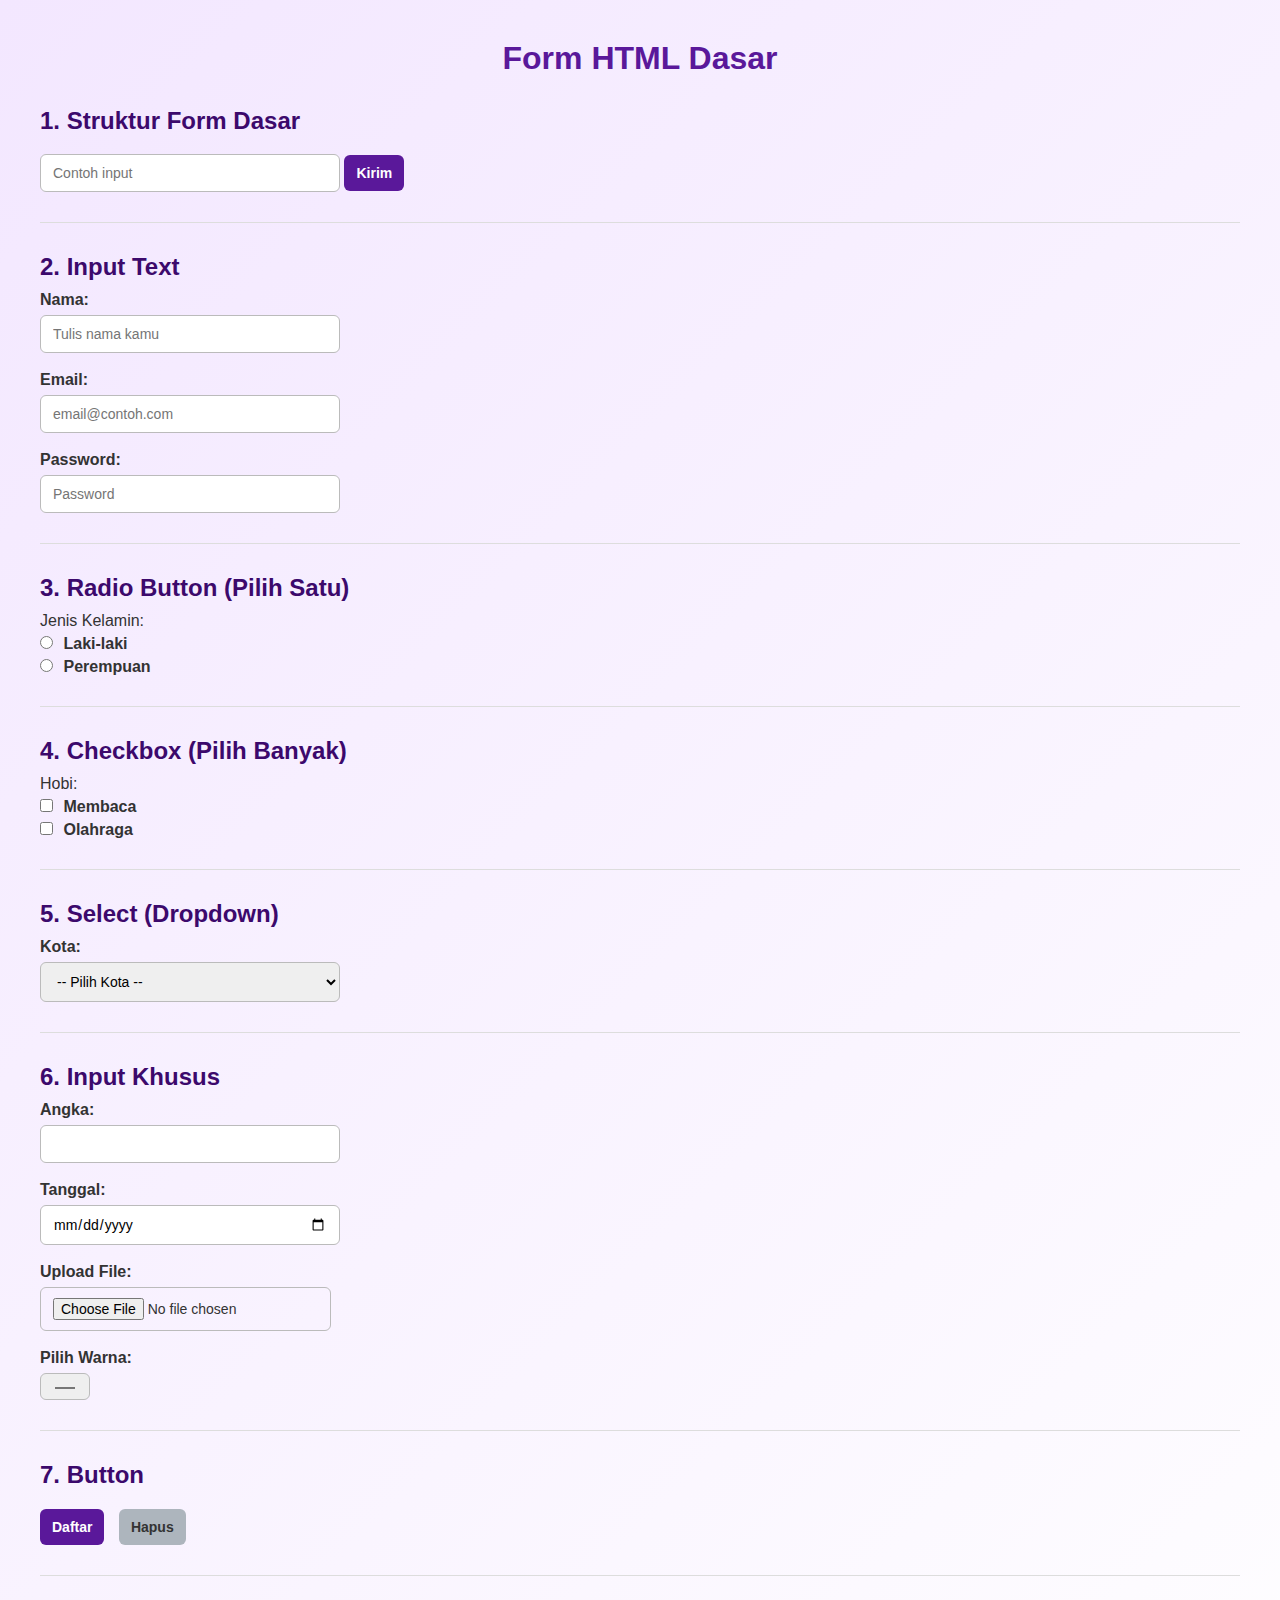
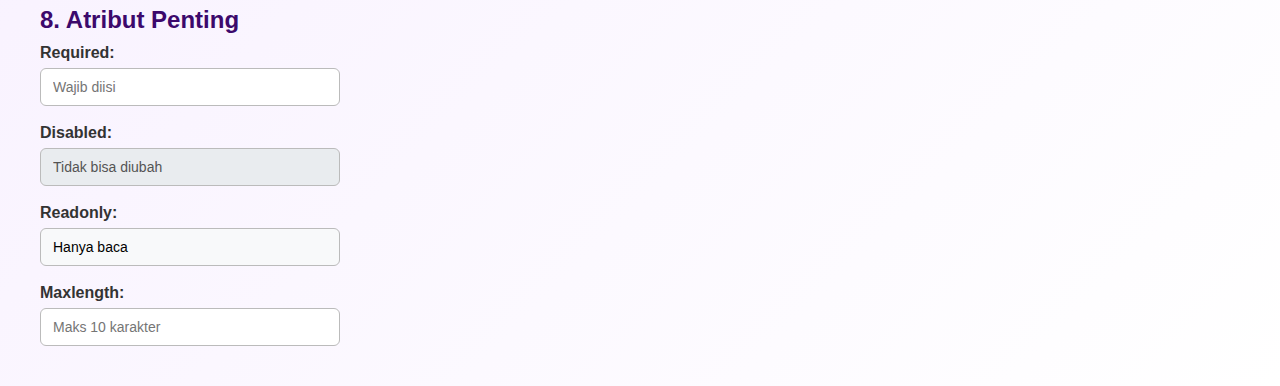
<file: form/tugas11.html>
<!DOCTYPE html>
<html lang="id">

<head>
    <meta charset="UTF-8">
    <meta name="viewport" content="width=device-width, initial-scale=1.0">
    <title>Form HTML Dasar</title>
    <link rel="stylesheet" href="tugas11.css">
</head>

<body>

    <h1>Form HTML Dasar</h1>

    <!-- STRUKTUR FORM DASAR -->
    <h2>1. Struktur Form Dasar</h2>

    <form>
        <input type="text" placeholder="Contoh input">
        <button type="submit">Kirim</button>
    </form>

    <hr>

    <!-- INPUT TEXT -->
    <h2>2. Input Text</h2>

    <label for="nama">Nama:</label><br>
    <input type="text" id="nama" placeholder="Tulis nama kamu">

    <br><br>

    <label>Email:</label><br>
    <input type="email" placeholder="email@contoh.com">

    <br><br>

    <label>Password:</label><br>
    <input type="password" placeholder="Password">

    <hr>

    <!-- RADIO BUTTON -->
    <h2>3. Radio Button (Pilih Satu)</h2>

    <p>Jenis Kelamin:</p>

    <input type="radio" id="pria" name="gender" value="laki-laki">
    <label for="pria">Laki-laki</label><br>

    <input type="radio" id="wanita" name="gender" value="perempuan">
    <label for="wanita">Perempuan</label>

    <hr>

    <!-- CHECKBOX -->
    <h2>4. Checkbox (Pilih Banyak)</h2>

    <p>Hobi:</p>

    <input type="checkbox" id="baca" name="hobi" value="membaca">
    <label for="baca">Membaca</label><br>

    <input type="checkbox" id="olahraga" name="hobi" value="olahraga">
    <label for="olahraga">Olahraga</label>

    <hr>

    <!-- SELECT / DROPDOWN -->
    <h2>5. Select (Dropdown)</h2>

    <label for="kota">Kota:</label><br>
    <select id="kota" name="kota">
    <option value="">-- Pilih Kota --</option>
    <option value="jakarta">Jakarta</option>
    <option value="bandung">Bandung</option>
    <option value="surabaya">Surabaya</option>
  </select>

    <hr>

    <!-- INPUT KHUSUS -->

    <h2>6. Input Khusus</h2>

    <label>Angka:</label><br>
    <input type="number" min="1" max="100" step="1">

    <br><br>

    <label>Tanggal:</label><br>
    <input type="date">

    <br><br>

    <label>Upload File:</label><br>
    <input type="file" accept=".jpg,.png,.pdf">

    <br><br>

    <label>Pilih Warna:</label><br>
    <input type="color" value="#3498db">

    <hr>

    <!-- BUTTON -->
    <h2>7. Button</h2>

    <button type="submit">Daftar</button>
    <button type="reset">Hapus</button>

    <hr>

    <!-- 8. ATRIBUT PENTING -->
    <h2>8. Atribut Penting</h2>

    <label>Required:</label><br>
    <input type="text" required placeholder="Wajib diisi">

    <br><br>

    <label>Disabled:</label><br>
    <input type="text" disabled value="Tidak bisa diubah">

    <br><br>

    <label>Readonly:</label><br>
    <input type="text" readonly value="Hanya baca">

    <br><br>

    <label>Maxlength:</label><br>
    <input type="text" maxlength="10" placeholder="Maks 10 karakter">

</body>

</html>
</file>
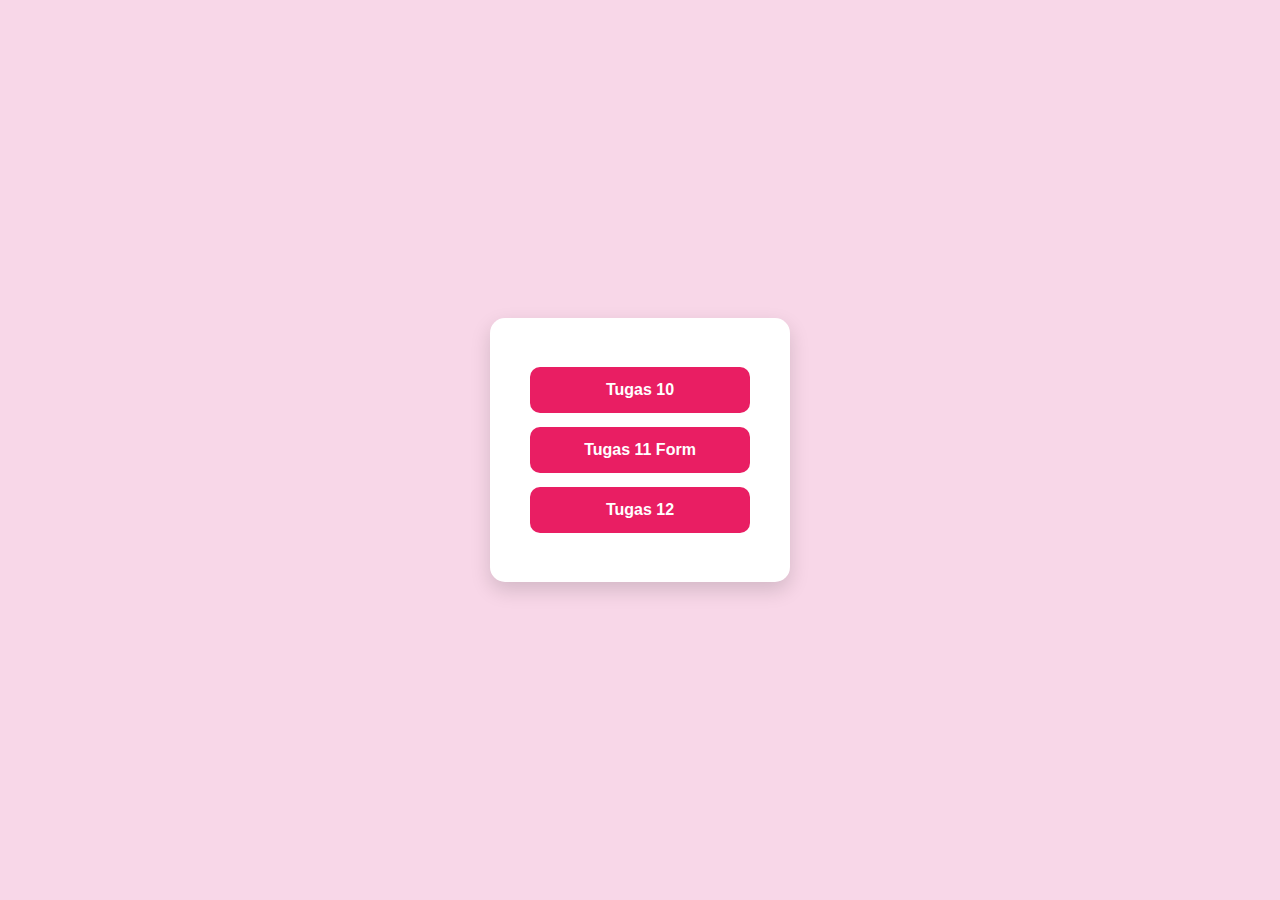
<file: Kumpulan Tugas/kumpulan tugas.html>
<!DOCTYPE html>
<html lang="id">

<head>
    <meta charset="UTF-8">
    <title>Daftar Tugas</title>
    <link rel="stylesheet" href="kumpulan tugas.css">
</head>

<body>

    <div class="menu-tugas">
        <a href="Tugas 10/pertemuan10.html" class="cta-button">
            Tugas 10
        </a>



        <a href="Tugas 11/tugas11.html" class="cta-button">
            Tugas 11 Form
        </a>

        <a href="Tugas 12/tugas12.html" class="cta-button">Tugas 12 </a>
    </div>

</body>

</html>
</file>
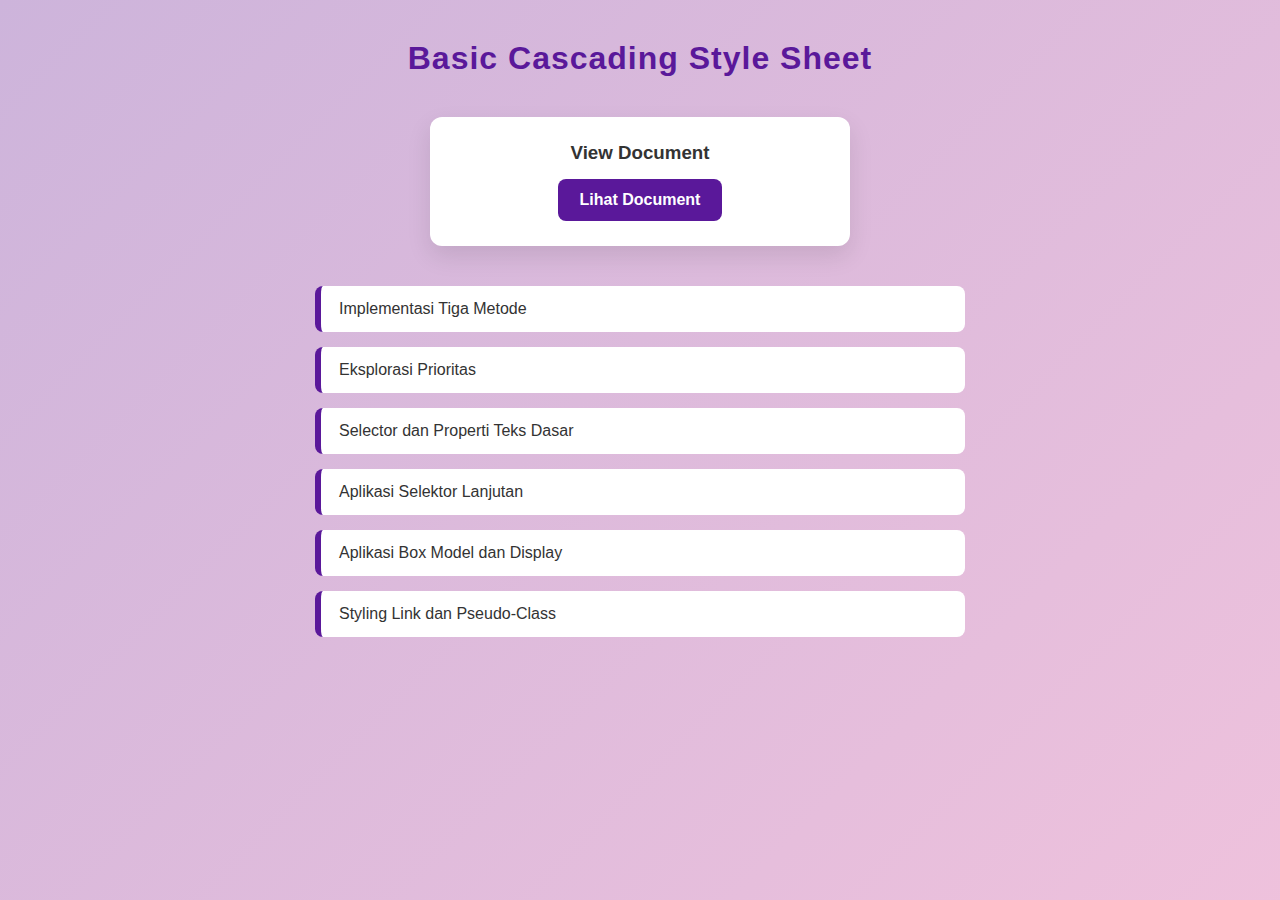
<file: Tugas 10/pertemuan10.html>
<!DOCTYPE html>
<html lang="en">

<head>
    <meta charset="UTF-8">
    <meta name="viewport" content="width=device-width, initial-scale=1.0">
    <title>document</title>
    <link rel="stylesheet" href="pertemuan10.css">

    <!-- HUBUNGKAN CSS -->
</head>

<body>

    <h1>Basic Cascading Style Sheet</h1>

    <div class="document">
        <h3>View Document</h3>
        <a class="btn" href="https://docs.google.com/document/d/1qzBsoymyjqieAvWFXbb2pf6eRsBvnYIL/edit?usp=sharing&ouid=104133396719183131127&rtpof=true&sd=true" target="_blank">
            Lihat Document
        </a>
    </div>

    <div class="list">
        <ul>
            <li>
                <a href="tugas/tugas1.html">
                    Implementasi Tiga Metode
                </a>
            </li>
            <li>
                <a href="tugas/tugas2.html">
                    Eksplorasi Prioritas
                </a>
            </li>
            <li>
                <a href="tugas/tugas3.html">
                    Selector dan Properti Teks Dasar
                </a>
            </li>
            <li>
                <a href="tugas/tugas4.html">
                    Aplikasi Selektor Lanjutan
                </a>
            </li>
            <li>
                <a href="tugas/tugas5.html">
                    Aplikasi Box Model dan Display
                </a>
            </li>
            <li>
                <a href="tugas/tugas6.html">
                    Styling Link dan Pseudo-Class
                </a>
            </li>
        </ul>
    </div>

</body>

</html>
</file>
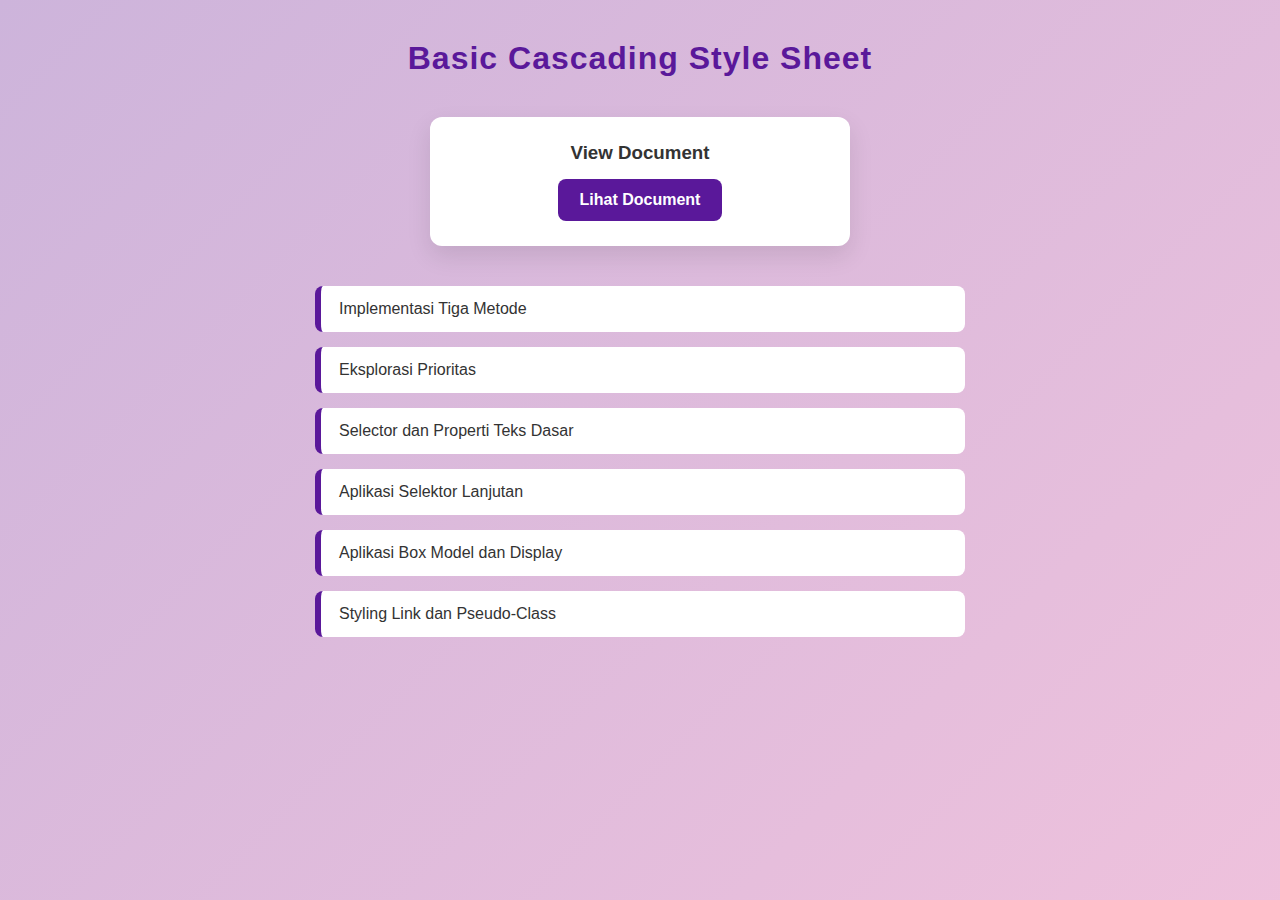
<file: Kumpulan Tugas/Tugas 10/pertemuan10.html>
<!DOCTYPE html>
<html lang="en">

<head>
    <meta charset="UTF-8">
    <meta name="viewport" content="width=device-width, initial-scale=1.0">
    <title>document</title>
    <link rel="stylesheet" href="pertemuan10.css">

    <!-- HUBUNGKAN CSS -->
</head>

<body>

    <h1>Basic Cascading Style Sheet</h1>

    <div class="document">
        <h3>View Document</h3>
        <a class="btn" href="https://docs.google.com/document/d/1qzBsoymyjqieAvWFXbb2pf6eRsBvnYIL/edit?usp=sharing&ouid=104133396719183131127&rtpof=true&sd=true" target="_blank">
            Lihat Document
        </a>
    </div>

    <div class="list">
        <ul>
            <li>
                <a href="tugas/tugas1.html">
                    Implementasi Tiga Metode
                </a>
            </li>
            <li>
                <a href="tugas/tugas2.html">
                    Eksplorasi Prioritas
                </a>
            </li>
            <li>
                <a href="tugas/tugas3.html">
                    Selector dan Properti Teks Dasar
                </a>
            </li>
            <li>
                <a href="tugas/tugas4.html">
                    Aplikasi Selektor Lanjutan
                </a>
            </li>
            <li>
                <a href="tugas/tugas5.html">
                    Aplikasi Box Model dan Display
                </a>
            </li>
            <li>
                <a href="tugas/tugas6.html">
                    Styling Link dan Pseudo-Class
                </a>
            </li>
        </ul>
    </div>

</body>

</html>
</file>
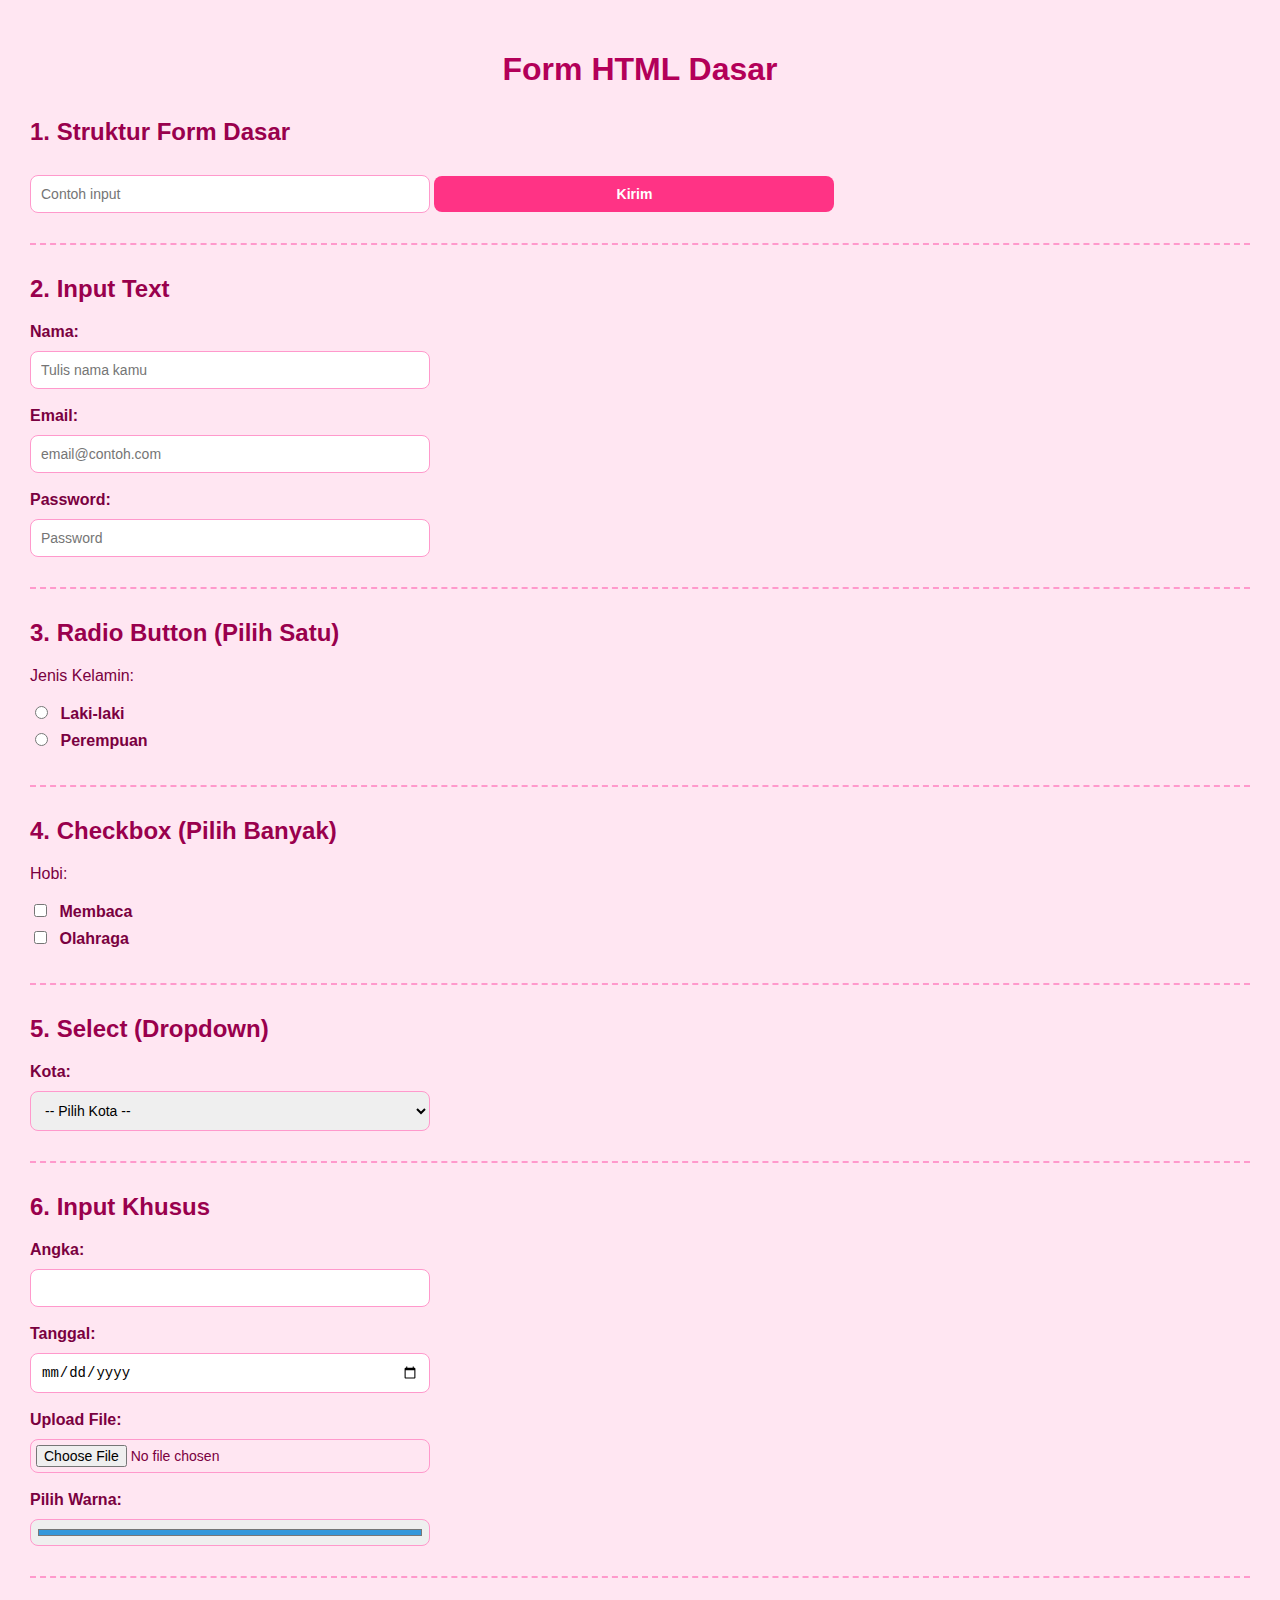
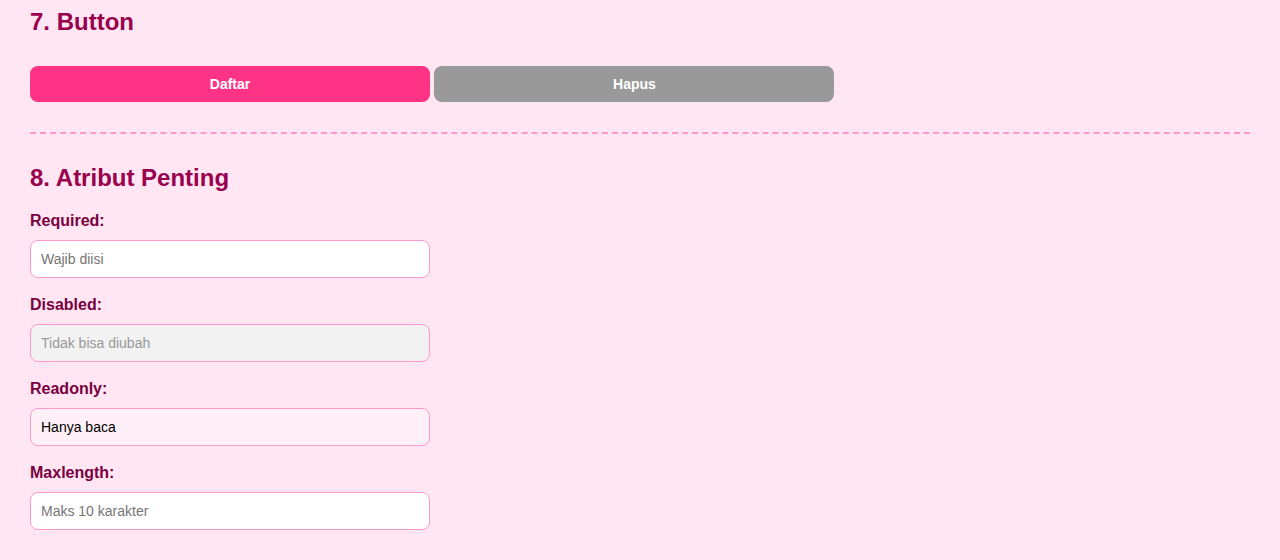
<file: Kumpulan Tugas/Tugas 11/tugas11.html>
<!DOCTYPE html>
<html lang="id">

<head>
    <meta charset="UTF-8">
    <meta name="viewport" content="width=device-width, initial-scale=1.0">
    <title>Form HTML Dasar</title>
    <link rel="stylesheet" href="tugas11.css">
</head>

<body>

    <h1>Form HTML Dasar</h1>

    <!-- STRUKTUR FORM DASAR -->
    <h2>1. Struktur Form Dasar</h2>

    <form>
        <input type="text" placeholder="Contoh input">
        <button type="submit">Kirim</button>
    </form>

    <hr>

    <!-- INPUT TEXT -->
    <h2>2. Input Text</h2>

    <label for="nama">Nama:</label><br>
    <input type="text" id="nama" placeholder="Tulis nama kamu">

    <br><br>

    <label>Email:</label><br>
    <input type="email" placeholder="email@contoh.com">

    <br><br>

    <label>Password:</label><br>
    <input type="password" placeholder="Password">

    <hr>

    <!-- RADIO BUTTON -->
    <h2>3. Radio Button (Pilih Satu)</h2>

    <p>Jenis Kelamin:</p>

    <input type="radio" id="pria" name="gender" value="laki-laki">
    <label for="pria">Laki-laki</label><br>

    <input type="radio" id="wanita" name="gender" value="perempuan">
    <label for="wanita">Perempuan</label>

    <hr>

    <!-- CHECKBOX -->
    <h2>4. Checkbox (Pilih Banyak)</h2>

    <p>Hobi:</p>

    <input type="checkbox" id="baca" name="hobi" value="membaca">
    <label for="baca">Membaca</label><br>

    <input type="checkbox" id="olahraga" name="hobi" value="olahraga">
    <label for="olahraga">Olahraga</label>

    <hr>

    <!-- SELECT / DROPDOWN -->
    <h2>5. Select (Dropdown)</h2>

    <label for="kota">Kota:</label><br>
    <select id="kota" name="kota">
    <option value="">-- Pilih Kota --</option>
    <option value="jakarta">Jakarta</option>
    <option value="bandung">Bandung</option>
    <option value="surabaya">Surabaya</option>
  </select>

    <hr>

    <!-- INPUT KHUSUS -->

    <h2>6. Input Khusus</h2>

    <label>Angka:</label><br>
    <input type="number" min="1" max="100" step="1">

    <br><br>

    <label>Tanggal:</label><br>
    <input type="date">

    <br><br>

    <label>Upload File:</label><br>
    <input type="file" accept=".jpg,.png,.pdf">

    <br><br>

    <label>Pilih Warna:</label><br>
    <input type="color" value="#3498db">

    <hr>

    <!-- BUTTON -->
    <h2>7. Button</h2>

    <button type="submit">Daftar</button>
    <button type="reset">Hapus</button>

    <hr>

    <!-- 8. ATRIBUT PENTING -->
    <h2>8. Atribut Penting</h2>

    <label>Required:</label><br>
    <input type="text" required placeholder="Wajib diisi">

    <br><br>

    <label>Disabled:</label><br>
    <input type="text" disabled value="Tidak bisa diubah">

    <br><br>

    <label>Readonly:</label><br>
    <input type="text" readonly value="Hanya baca">

    <br><br>

    <label>Maxlength:</label><br>
    <input type="text" maxlength="10" placeholder="Maks 10 karakter">

</body>

</html>
</file>
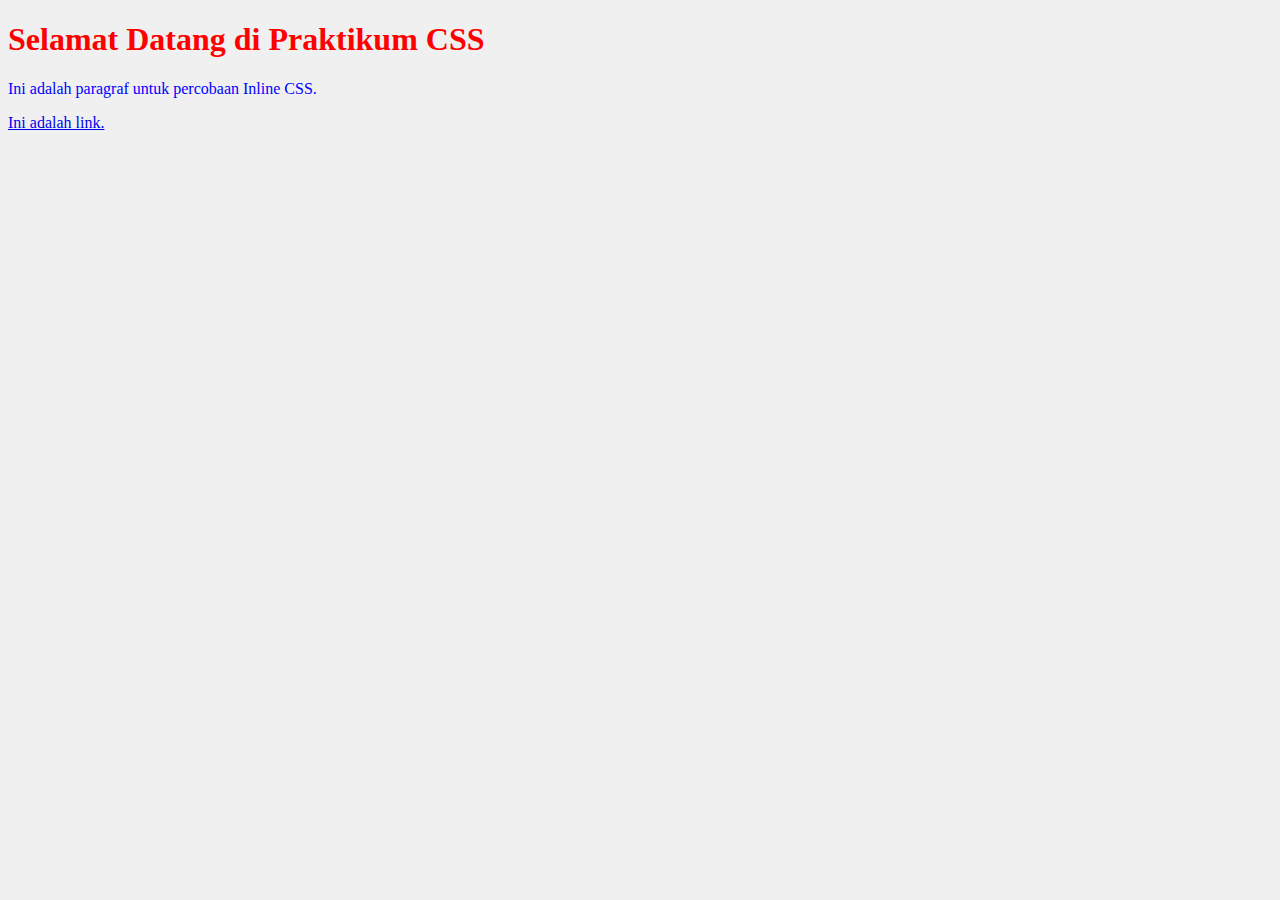
<file: Tugas 10/tugas/tugas1.html>
<!DOCTYPE html>
<html lang="en">

<head>
    <meta charset="UTF-8">
    <meta name="viewport" content="width=device-width, initial-scale=1.0">
    <style>
        body {
            background-color: #f0f0f0;
        }
    </style>
    <title>Document</title>
    <link rel="stylesheet" href="css tugas/1.css">
</head>

<body>
    <!-- imlamentasi tiga metode -->
    <h1>Selamat Datang di Praktikum CSS</h1>
    <p style="color: blue;">Ini adalah paragraf untuk percobaan Inline CSS.</p>
    <a href="#">Ini adalah link.</a>


</body>

</html>
</file>
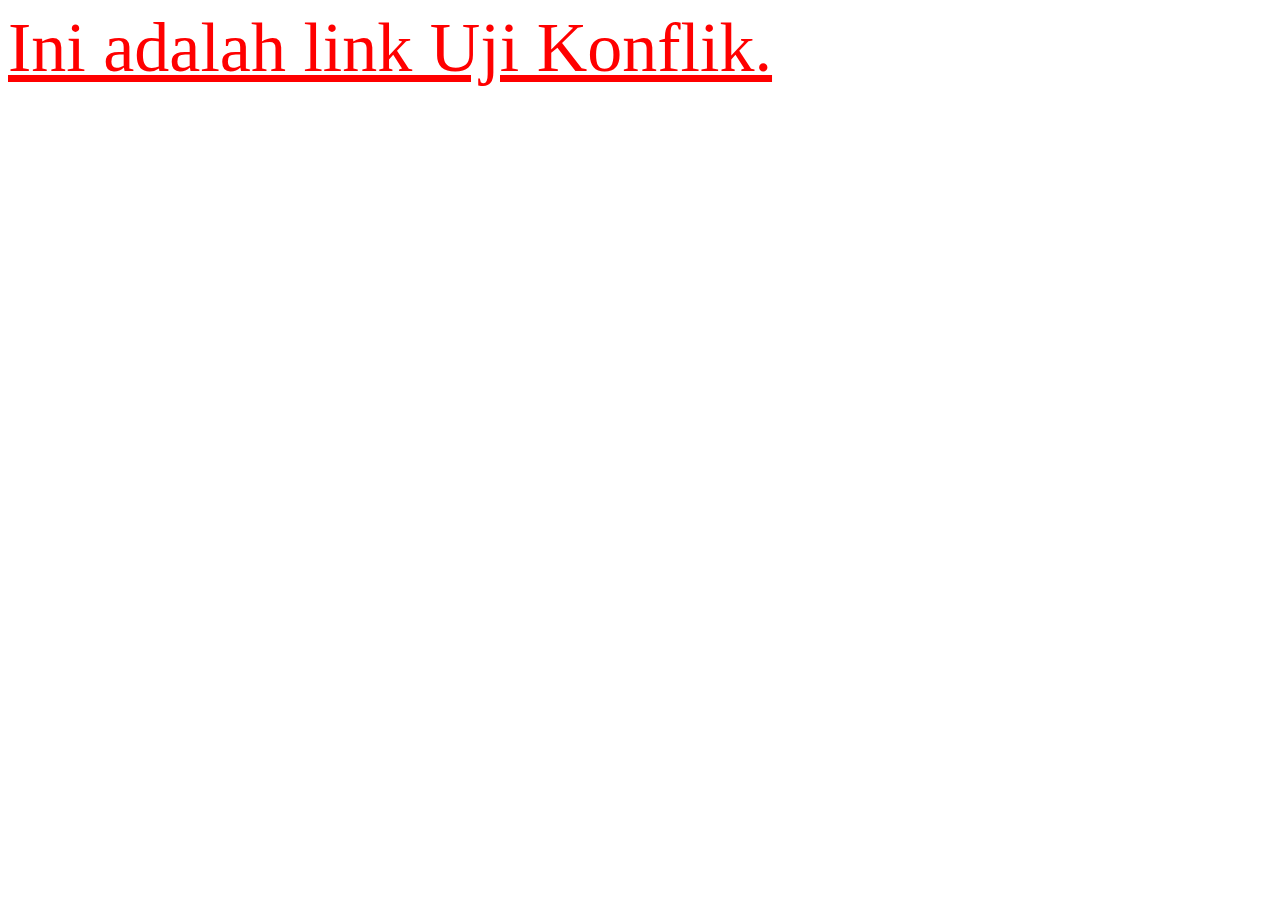
<file: Tugas 10/tugas/tugas2.html>
<!DOCTYPE html>
<html lang="en">

<head>
    <meta charset="UTF-8">
    <meta name="viewport" content="width=device-width, initial-scale=1.0">
    <link rel="stylesheet" href="css tugas/2.css">

    <style>
        a {
            color: purple;
            color: red !important;
            font-size: 70px;
        }
    </style>

    <title>Document</title>
</head>

<body>
    <!-- explorasi prioritas -->
    <a href="#" style="color: black;">Ini adalah link Uji Konflik.</a>

</body>

</html>
</file>
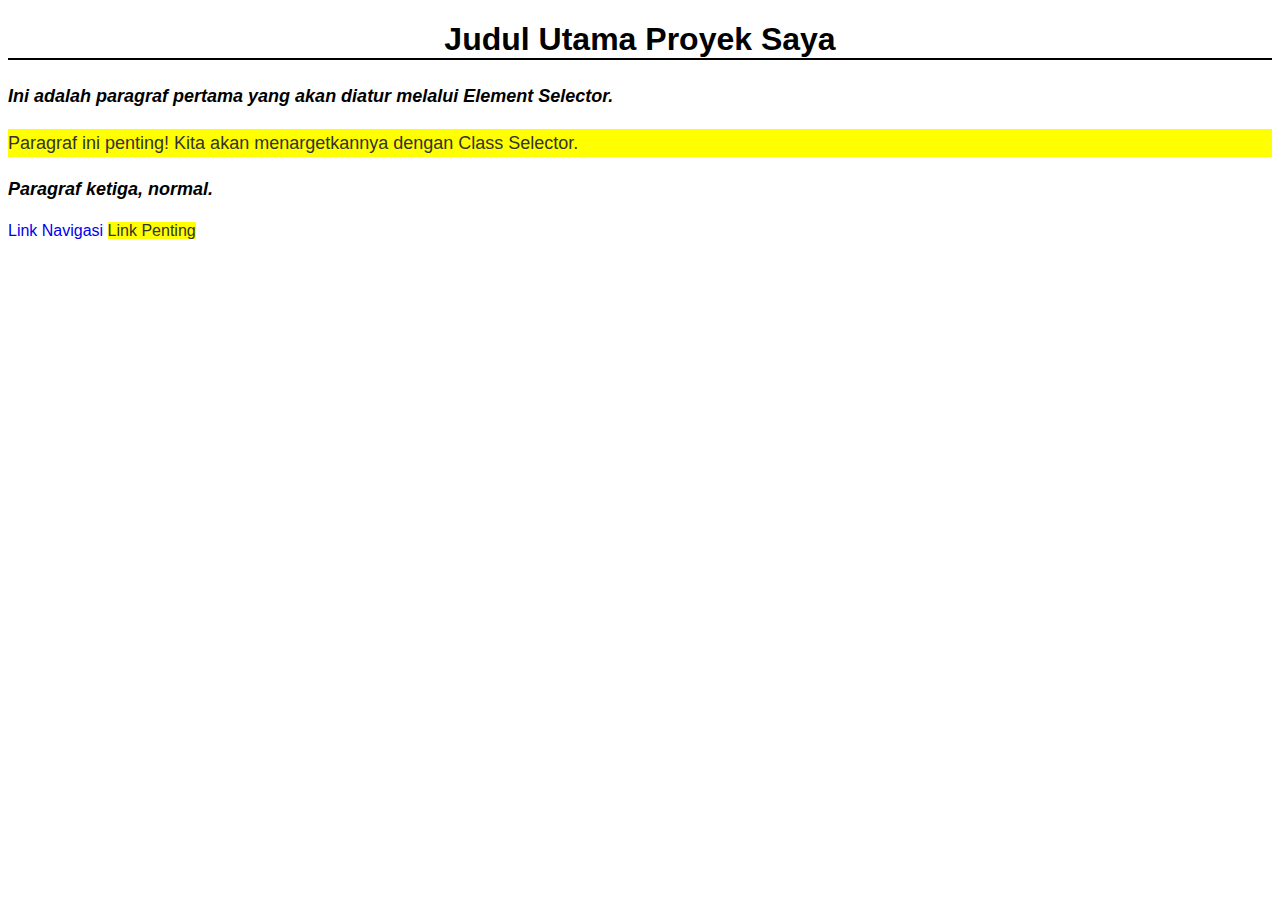
<file: Tugas 10/tugas/tugas3.html>
<!DOCTYPE html>
<html lang="en">

<head>
    <meta charset="UTF-8">
    <meta name="viewport" content="width=device-width, initial-scale=1.0">
    <link rel="stylesheet" href="css tugas/3.css">
    <title>Document</title>
</head>

<body>
    <!-- Selector dan Properti Teks Dasar -->
    <h1 id="main-title">Judul Utama Proyek Saya</h1>
    <p>Ini adalah paragraf pertama yang akan diatur melalui Element Selector.</p>
    <p class="highlight">Paragraf ini penting! Kita akan menargetkannya dengan Class Selector.</p>
    <p>Paragraf ketiga, normal.</p>
    <a href="#">Link Navigasi</a>
    <a href="#" class="highlight">Link Penting</a>
</body>

</html>
</file>
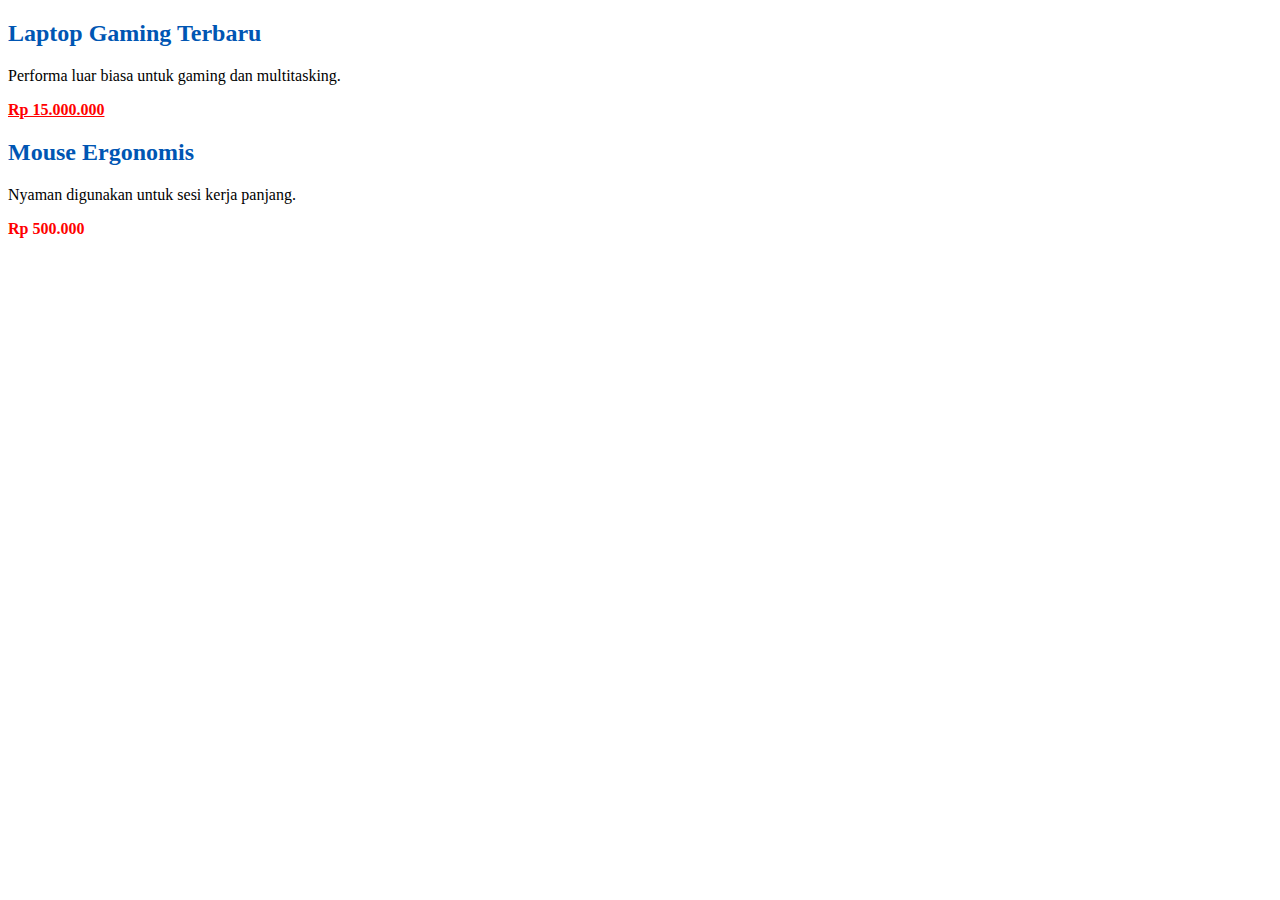
<file: Tugas 10/tugas/tugas4.html>
<!DOCTYPE html>
<html lang="en">

<head>
    <meta charset="UTF-8">
    <meta name="viewport" content="width=device-width, initial-scale=1.0">
    <link rel="stylesheet" href="css tugas/4.css">
    <title>Document</title>
</head>

<body>
    <div class="product-card">
        <h2>Laptop Gaming Terbaru</h2>
        <p>Performa luar biasa untuk gaming dan multitasking.</p>
        <p class="price" id="diskon">Rp 15.000.000</p>
    </div>
    <div class="product-card">
        <h2>Mouse Ergonomis</h2>
        <p>Nyaman digunakan untuk sesi kerja panjang.</p>
        <p class="price">Rp 500.000</p>
    </div>

</body>

</html>
</file>
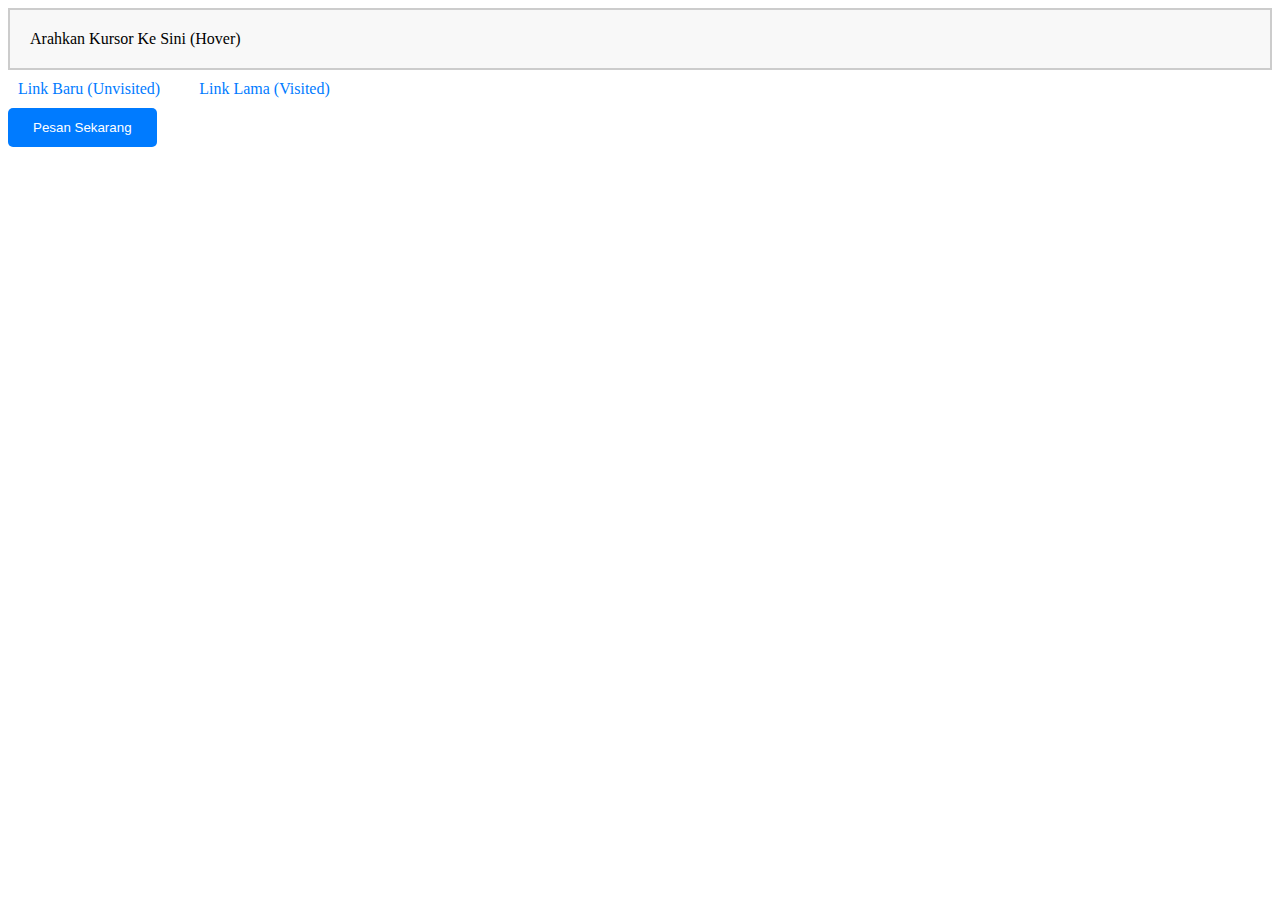
<file: Tugas 10/tugas/tugas6.html>
<!DOCTYPE html>
<html lang="en">

<head>
    <meta charset="UTF-8">
    <meta name="viewport" content="width=device-width, initial-scale=1.0">
    <link rel="stylesheet" href="css tugas/6.css">
    <title>Document</title>
</head>

<body>
    <div class="interaktif-box">Arahkan Kursor Ke Sini (Hover)</div>
    <div class="link-container">
        <a href="https://example.com/new" class="nav-link">Link Baru (Unvisited)</a>
        <a href="#" class="nav-link">Link Lama (Visited)</a>
    </div>
    <button class="cta-button">Pesan Sekarang</button>


</body>

</html>
</file>
<file: Tugas 10/tugas/css tugas/1.css>
h1 {
    color: red;
}
</file>
<file: Tugas 10/tugas/css tugas/2.css>
a {
    color: green;
}
</file>
<file: Tugas 10/tugas/css tugas/3.css>
p {
    font-size: 18px;
    line-height: 1.6;
}

.highlight {
    background-color: yellow;
    color: #333;
}

#main-title {
    border-bottom: 2px solid #000;
}

body {
    font-family: Arial, sans-serif;
}

h1 {
    text-align: center;
}

p:not(.highlight) {
    font-weight: bold;
    font-style: italic;
}

a {
    text-decoration: none;
}
</file>
<file: Tugas 10/tugas/css tugas/4.css>
.product-card h2 {
    color: #0056b3;
}

.price {
    color: red;
    font-weight: bold;
}

#diskon {
    text-decoration: underline;
}
</file>
<file: Tugas 10/tugas/css tugas/6.css>
.nav-link {
    text-decoration: none;
    padding: 10px;
    margin-right: 15px;
    display: inline-block;
}

.nav-link:link {
    color: #007bff;
}

.nav-link:visited {
    color: #6c757d;
}

.nav-link:hover {
    background-color: yellow;
    color: black;
}

.nav-link:active {
    color: #dc3545;
}

.interaktif-box {
    padding: 20px;
    border: 2px solid #ccc;
    background-color: #f8f8f8;
    cursor: pointer;
    transition: 0.3s;
    /* Efek transisi halus */
}

.interaktif-box:hover {
    border-color: green;
    box-shadow: 0 4px 8px rgba(0, 0, 0, 0.1);
}

.cta-button {
    background-color: #007bff;
    color: white;
    padding: 12px 25px;
    border: none;
    border-radius: 5px;
    cursor: pointer;
}

.cta-button:hover {
    background-color: #0056b3;
}

.cta-button:active {
    background-color: #003c80;
    transform: translateY(2px);
}
</file>
<file: form/tugas11.css>
/* RESET DASAR */

* {
    margin: 0;
    padding: 0;
    box-sizing: border-box;
    font-family: Arial, Helvetica, sans-serif;
}


/* BODY */

body {
    background: linear-gradient(135deg, #f3e7ff, #ffffff);
    min-height: 100vh;
    padding: 40px;
    color: #333;
}


/* JUDUL */

h1 {
    text-align: center;
    margin-bottom: 30px;
    color: #5a189a;
    animation: fadeDown 0.8s ease;
}

h2 {
    margin: 30px 0 10px;
    color: #3c096c;
}


/* FORM */

form {
    margin-bottom: 20px;
}


/* LABEL */

label {
    font-weight: bold;
}


/* INPUT, SELECT, BUTTON */

input,
select,
button {
    margin-top: 6px;
    padding: 10px 12px;
    font-size: 14px;
    border-radius: 6px;
    border: 1px solid #bbb;
    outline: none;
    transition: border-color 0.3s ease, box-shadow 0.3s ease, transform 0.2s ease;
}


/* INPUT & SELECT WIDTH */

input[type="text"],
input[type="email"],
input[type="password"],
input[type="number"],
input[type="date"],
select {
    width: 300px;
}


/* FOCUS EFFECT */

input:focus,
select:focus {
    border-color: #5a189a;
    box-shadow: 0 0 0 3px rgba(90, 24, 154, 0.2);
    transform: scale(1.02);
}


/* RADIO & CHECKBOX */

input[type="radio"],
input[type="checkbox"] {
    width: auto;
    margin-right: 6px;
    cursor: pointer;
}


/* FILE & COLOR */

input[type="file"],
input[type="color"] {
    cursor: pointer;
}


/* BUTTON */

button {
    margin-right: 10px;
    margin-top: 10px;
    background-color: #5a189a;
    color: white;
    border: none;
    font-weight: bold;
    cursor: pointer;
}


/* BUTTON HOVER */

button:hover {
    background-color: #3c096c;
    transform: translateY(-2px);
    box-shadow: 0 6px 15px rgba(90, 24, 154, 0.3);
}


/* BUTTON RESET */

button[type="reset"] {
    background-color: #adb5bd;
    color: #333;
}

button[type="reset"]:hover {
    background-color: #868e96;
}


/* HR */

hr {
    margin: 30px 0;
    border: none;
    border-top: 1px solid #ddd;
}


/* DISABLED & READONLY */

input:disabled {
    background-color: #e9ecef;
    cursor: not-allowed;
}

input[readonly] {
    background-color: #f8f9fa;
}


/* ANIMASI MASUK */

@keyframes fadeDown {
    from {
        opacity: 0;
        transform: translateY(-20px);
    }
    to {
        opacity: 1;
        transform: translateY(0);
    }
}
</file>
<file: Kumpulan Tugas/kumpulan tugas.css>
/* ===== RESET DASAR ===== */
* {
    margin: 0;
    padding: 0;
    box-sizing: border-box;
}

/* ===== BODY ===== */
body {
    font-family: Arial, Helvetica, sans-serif;
    background-color: #f8d7e8;
    min-height: 100vh;
    display: flex;
    justify-content: center;
    align-items: center;
}

/* ===== CONTAINER MENU ===== */
.menu-tugas {
    background-color: #ffffff;
    padding: 35px 40px;
    border-radius: 15px;
    box-shadow: 0 8px 20px rgba(0, 0, 0, 0.15);
    width: 300px;
    text-align: center;
}

/* ===== LINK / BUTTON ===== */
.cta-button {
    display: block;
    text-decoration: none;
    background-color: #e91e63;
    color: #ffffff;
    padding: 14px;
    margin: 14px 0;
    border-radius: 10px;
    font-weight: bold;
    transition: all 0.3s ease;
}

/* ===== HOVER EFFECT ===== */
.cta-button:hover {
    background-color: #ad1457;
    transform: scale(1.05);
    box-shadow: 0 6p
}
</file>
<file: Tugas 10/pertemuan10.css>
/* RESET */

* {
    margin: 0;
    padding: 0;
    box-sizing: border-box;
    font-family: Arial, Helvetica, sans-serif;
}


/* BODY + BACKGROUND */

body {
    min-height: 100vh;
    padding: 40px;
    color: #333;
    /* Background gradient */
    background: linear-gradient( 135deg, #cdb4db, #ffc8dd, #bde0fe);
    background-size: 300% 300%;
    animation: bgMove 12s ease infinite;
}


/* ANIMASI BACKGROUND */

@keyframes bgMove {
    0% {
        background-position: 0% 50%;
    }
    50% {
        background-position: 100% 50%;
    }
    100% {
        background-position: 0% 50%;
    }
}


/* JUDUL */

h1 {
    text-align: center;
    margin-bottom: 40px;
    color: #5a189a;
    letter-spacing: 1px;
    animation: fadeDown 0.8s ease;
}


/* CARD DOCUMENT */

.document {
    max-width: 420px;
    margin: 0 auto 40px;
    padding: 25px;
    background-color: #ffffff;
    border-radius: 12px;
    text-align: center;
    box-shadow: 0 10px 25px rgba(0, 0, 0, 0.1);
    transition: transform 0.3s ease, box-shadow 0.3s ease;
    animation: fadeUp 0.8s ease;
}

.document:hover {
    transform: translateY(-6px);
    box-shadow: 0 15px 35px rgba(90, 24, 154, 0.3);
}


/* BUTTON */

.btn {
    display: inline-block;
    margin-top: 15px;
    padding: 12px 22px;
    background-color: #5a189a;
    color: white;
    text-decoration: none;
    border-radius: 8px;
    font-weight: bold;
    transition: background-color 0.3s ease, transform 0.2s ease, box-shadow 0.3s ease;
}

.btn:hover {
    background-color: #3c096c;
    transform: scale(1.05);
    box-shadow: 0 8px 20px rgba(90, 24, 154, 0.4);
}


/* LIST */

.list {
    max-width: 650px;
    margin: 0 auto;
    animation: fadeUp 1s ease;
}

.list ul {
    list-style: none;
}


/* ITEM */

.list li {
    margin-bottom: 15px;
}


/* LINK */

.list a {
    display: block;
    padding: 14px 18px;
    background-color: #ffffff;
    border-left: 6px solid #5a189a;
    border-radius: 8px;
    text-decoration: none;
    color: #333;
    font-weight: 500;
    transition: all 0.3s ease;
}

.list a:hover {
    background-color: #f3e8ff;
    color: #5a189a;
    transform: translateX(10px);
    box-shadow: 0 6px 15px rgba(90, 24, 154, 0.2);
}


/* ANIMASI MASUK */

@keyframes fadeUp {
    from {
        opacity: 0;
        transform: translateY(20px);
    }
    to {
        opacity: 1;
        transform: translateY(0);
    }
}

@keyframes fadeDown {
    from {
        opacity: 0;
        transform: translateY(-20px);
    }
    to {
        opacity: 1;
        transform: translateY(0);
    }
}
</file>
<file: Kumpulan Tugas/Tugas 10/pertemuan10.css>
/* RESET */

* {
    margin: 0;
    padding: 0;
    box-sizing: border-box;
    font-family: Arial, Helvetica, sans-serif;
}


/* BODY + BACKGROUND */

body {
    min-height: 100vh;
    padding: 40px;
    color: #333;
    /* Background gradient */
    background: linear-gradient( 135deg, #cdb4db, #ffc8dd, #bde0fe);
    background-size: 300% 300%;
    animation: bgMove 12s ease infinite;
}


/* ANIMASI BACKGROUND */

@keyframes bgMove {
    0% {
        background-position: 0% 50%;
    }
    50% {
        background-position: 100% 50%;
    }
    100% {
        background-position: 0% 50%;
    }
}


/* JUDUL */

h1 {
    text-align: center;
    margin-bottom: 40px;
    color: #5a189a;
    letter-spacing: 1px;
    animation: fadeDown 0.8s ease;
}


/* CARD DOCUMENT */

.document {
    max-width: 420px;
    margin: 0 auto 40px;
    padding: 25px;
    background-color: #ffffff;
    border-radius: 12px;
    text-align: center;
    box-shadow: 0 10px 25px rgba(0, 0, 0, 0.1);
    transition: transform 0.3s ease, box-shadow 0.3s ease;
    animation: fadeUp 0.8s ease;
}

.document:hover {
    transform: translateY(-6px);
    box-shadow: 0 15px 35px rgba(90, 24, 154, 0.3);
}


/* BUTTON */

.btn {
    display: inline-block;
    margin-top: 15px;
    padding: 12px 22px;
    background-color: #5a189a;
    color: white;
    text-decoration: none;
    border-radius: 8px;
    font-weight: bold;
    transition: background-color 0.3s ease, transform 0.2s ease, box-shadow 0.3s ease;
}

.btn:hover {
    background-color: #3c096c;
    transform: scale(1.05);
    box-shadow: 0 8px 20px rgba(90, 24, 154, 0.4);
}


/* LIST */

.list {
    max-width: 650px;
    margin: 0 auto;
    animation: fadeUp 1s ease;
}

.list ul {
    list-style: none;
}


/* ITEM */

.list li {
    margin-bottom: 15px;
}


/* LINK */

.list a {
    display: block;
    padding: 14px 18px;
    background-color: #ffffff;
    border-left: 6px solid #5a189a;
    border-radius: 8px;
    text-decoration: none;
    color: #333;
    font-weight: 500;
    transition: all 0.3s ease;
}

.list a:hover {
    background-color: #f3e8ff;
    color: #5a189a;
    transform: translateX(10px);
    box-shadow: 0 6px 15px rgba(90, 24, 154, 0.2);
}


/* ANIMASI MASUK */

@keyframes fadeUp {
    from {
        opacity: 0;
        transform: translateY(20px);
    }
    to {
        opacity: 1;
        transform: translateY(0);
    }
}

@keyframes fadeDown {
    from {
        opacity: 0;
        transform: translateY(-20px);
    }
    to {
        opacity: 1;
        transform: translateY(0);
    }
}
</file>
<file: Kumpulan Tugas/Tugas 11/tugas11.css>
/* ===== RESET DASAR ===== */
* {
    box-sizing: border-box;
}

/* ===== BODY ===== */
body {
    font-family: Arial, Helvetica, sans-serif;
    background-color: #ffe6f2;
    color: #7a0040;
    margin: 0;
    padding: 30px;
}

/* ===== JUDUL ===== */
h1 {
    text-align: center;
    color: #b30059;
    margin-bottom: 30px;
}

h2 {
    color: #99004d;
    margin-top: 30px;
}

/* ===== GARIS PEMBATAS ===== */
hr {
    border: none;
    border-top: 2px dashed #ff99cc;
    margin: 30px 0;
}

/* ===== FORM ===== */
form {
    margin-bottom: 20px;
}

/* ===== LABEL ===== */
label {
    font-weight: bold;
    display: inline-block;
    margin-bottom: 5px;
}

/* ===== INPUT, SELECT ===== */
input,
select,
button {
    width: 100%;
    max-width: 400px;
    padding: 10px;
    margin-top: 5px;
    border-radius: 8px;
    border: 1px solid #ff99cc;
    font-size: 14px;
}

/* ===== INPUT FOCUS ===== */
input:focus,
select:focus {
    outline: none;
    border-color: #ff3385;
    box-shadow: 0 0 5px rgba(255, 51, 133, 0.5);
}

/* ===== RADIO & CHECKBOX ===== */
input[type="radio"],
input[type="checkbox"] {
    width: auto;
    margin-right: 8px;
}

/* ===== INPUT FILE & COLOR ===== */
input[type="file"],
input[type="color"] {
    padding: 5px;
}

/* ===== BUTTON ===== */
button {
    background-color: #ff3385;
    color: white;
    border: none;
    cursor: pointer;
    font-weight: bold;
    margin-top: 10px;
    transition: 0.3s;
}

button:hover {
    background-color: #cc0066;
    transform: scale(1.03);
}

/* ===== BUTTON RESET ===== */
button[type="reset"] {
    background-color: #999;
}

button[type="reset"]:hover {
    background-color: #666;
}

/* ===== DISABLED & READONLY ===== */
input:disabled {
    background-color: #f2f2f2;
    color: #999;
}

input[readonly] {
    background-color: #fff0f7;
}

/* ===== RESPONSIVE ===== */
@media (max-width: 600px) {
    body {
        padding: 15px;
    }

    input,
    select,
    button {
        max-width: 100%;
    }
}
</file>
